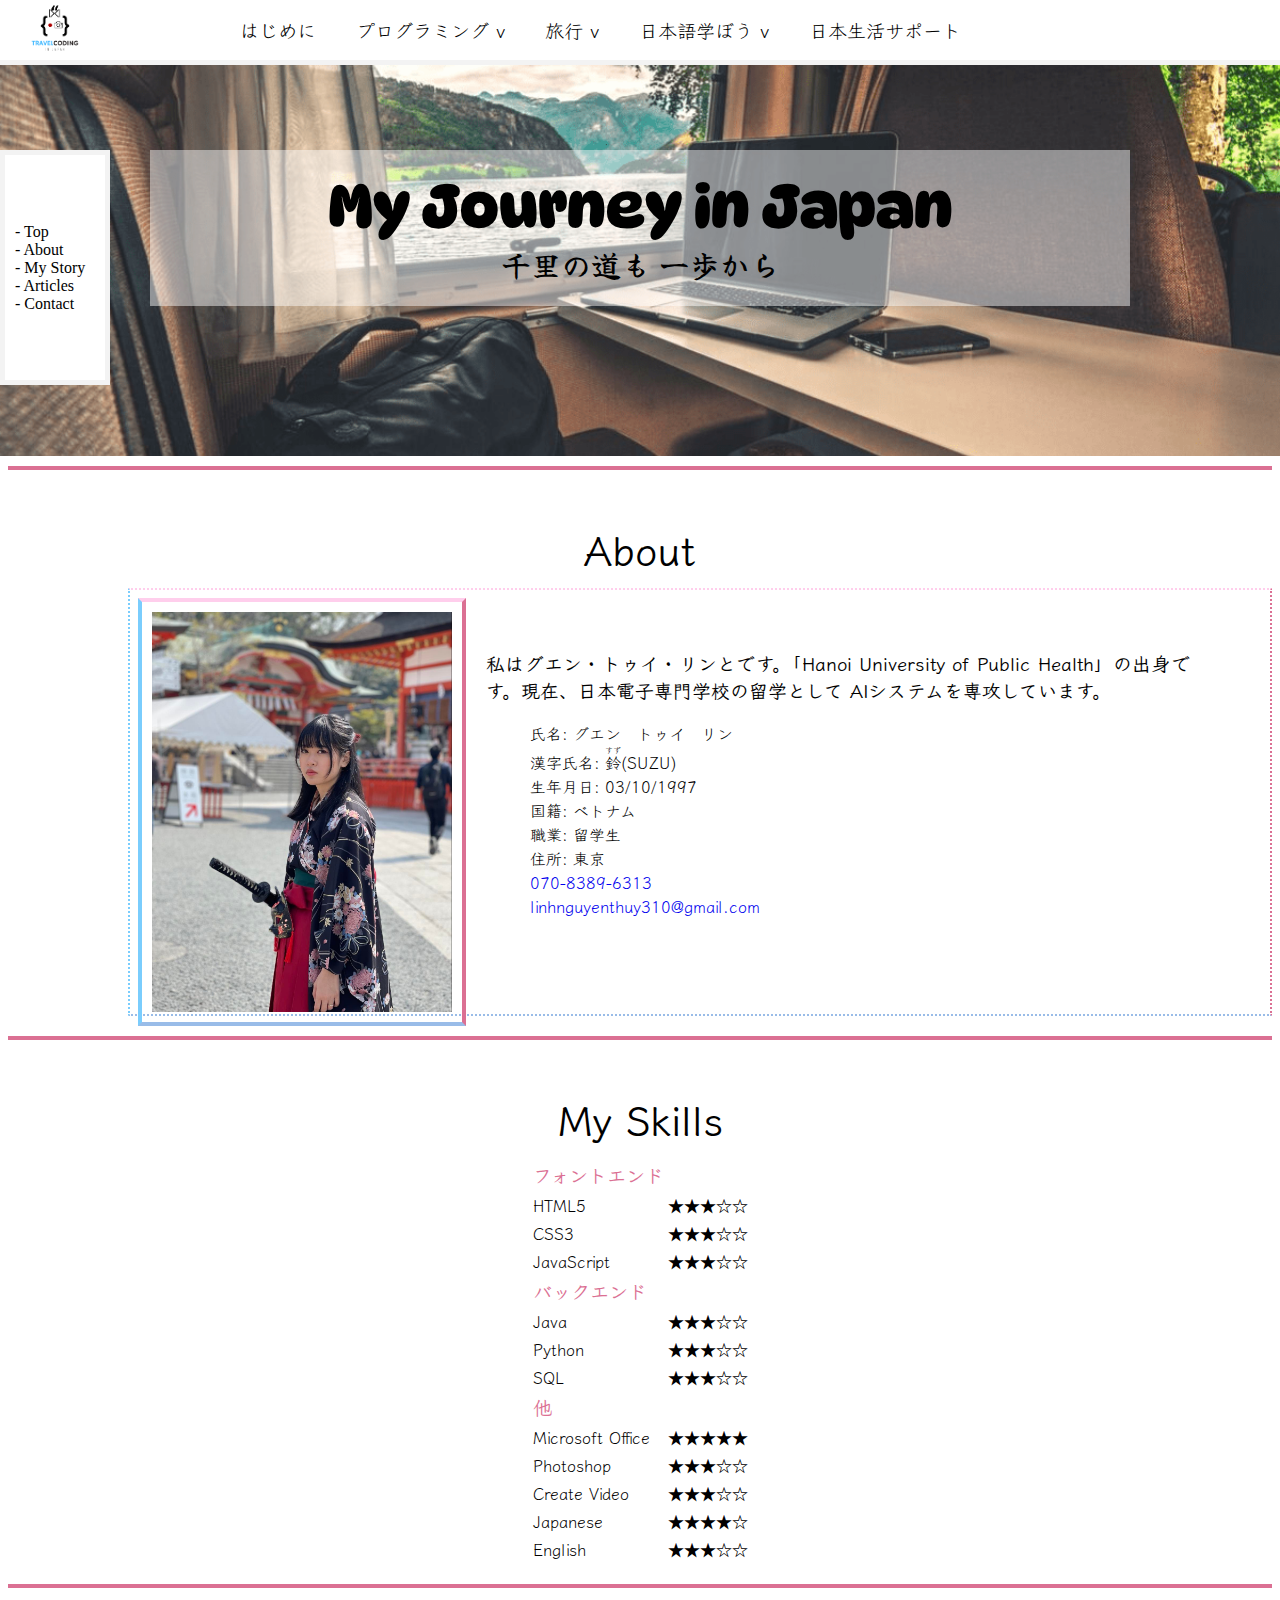
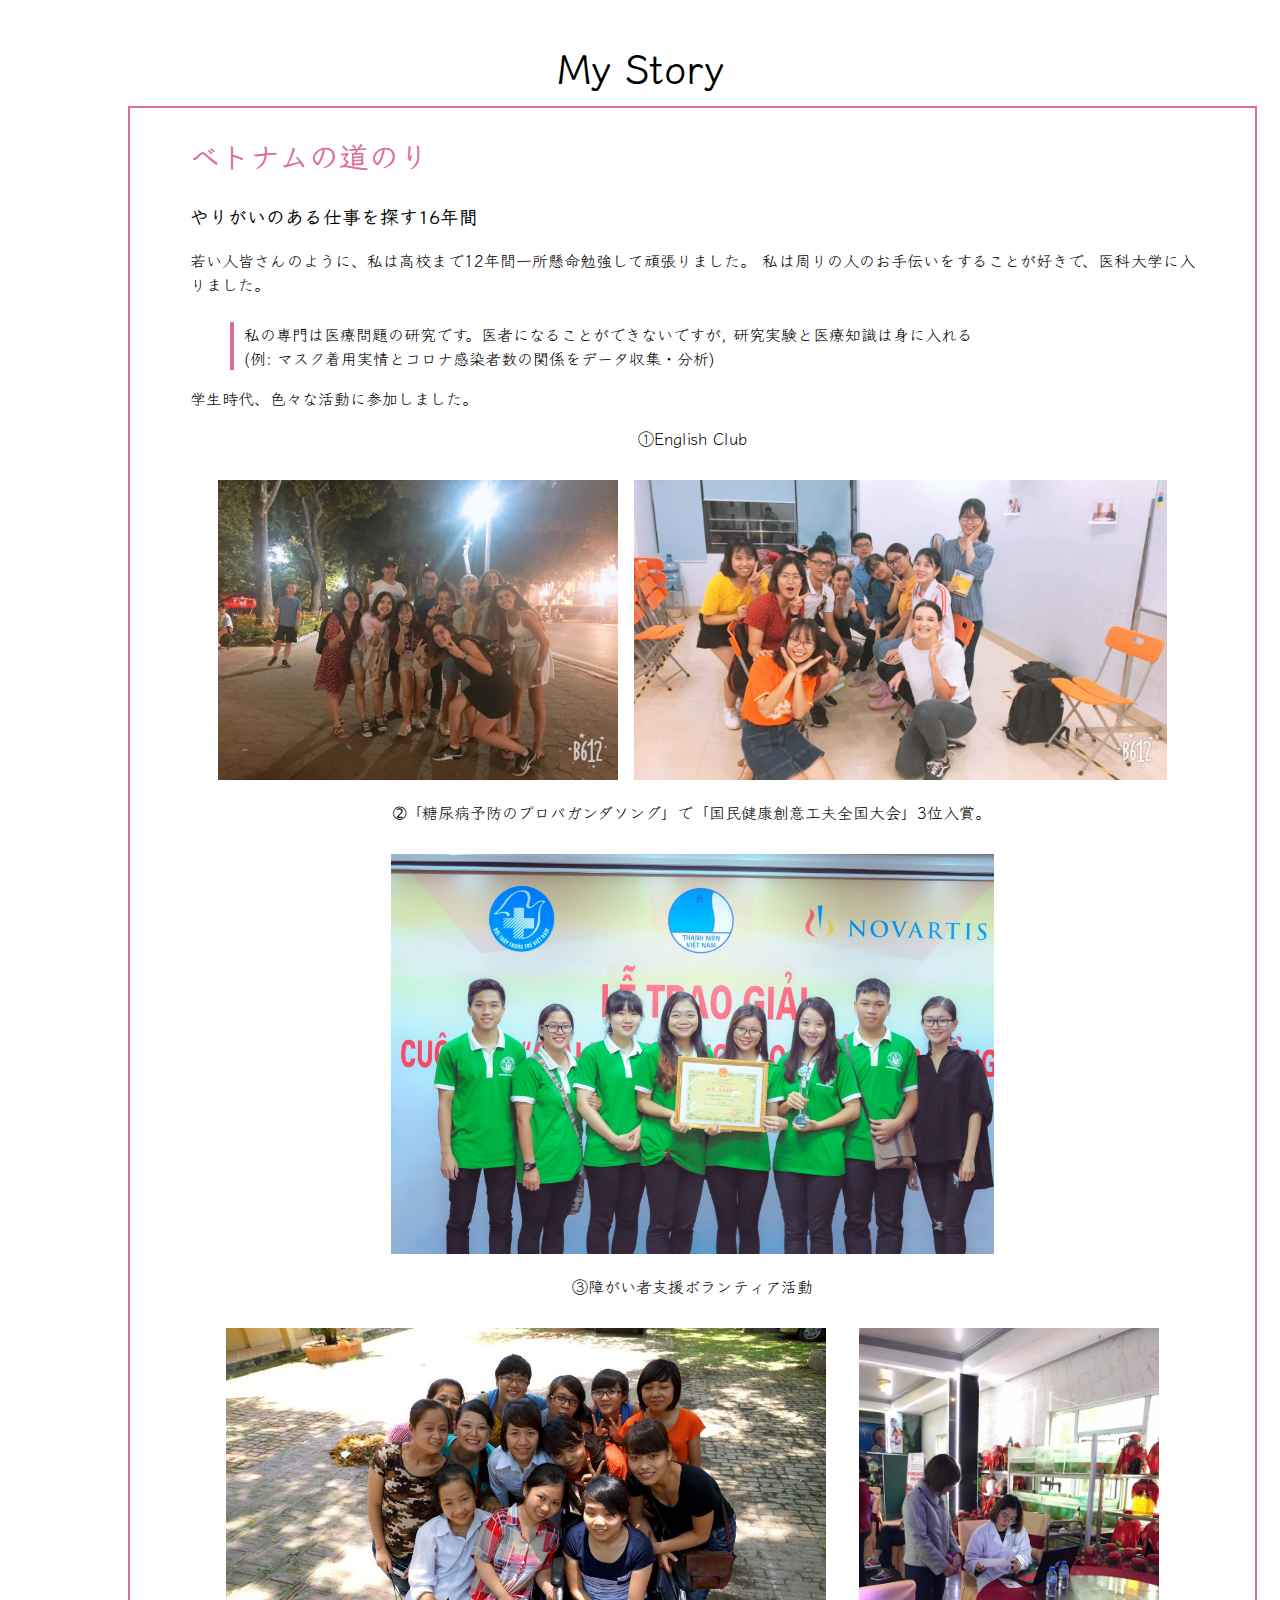
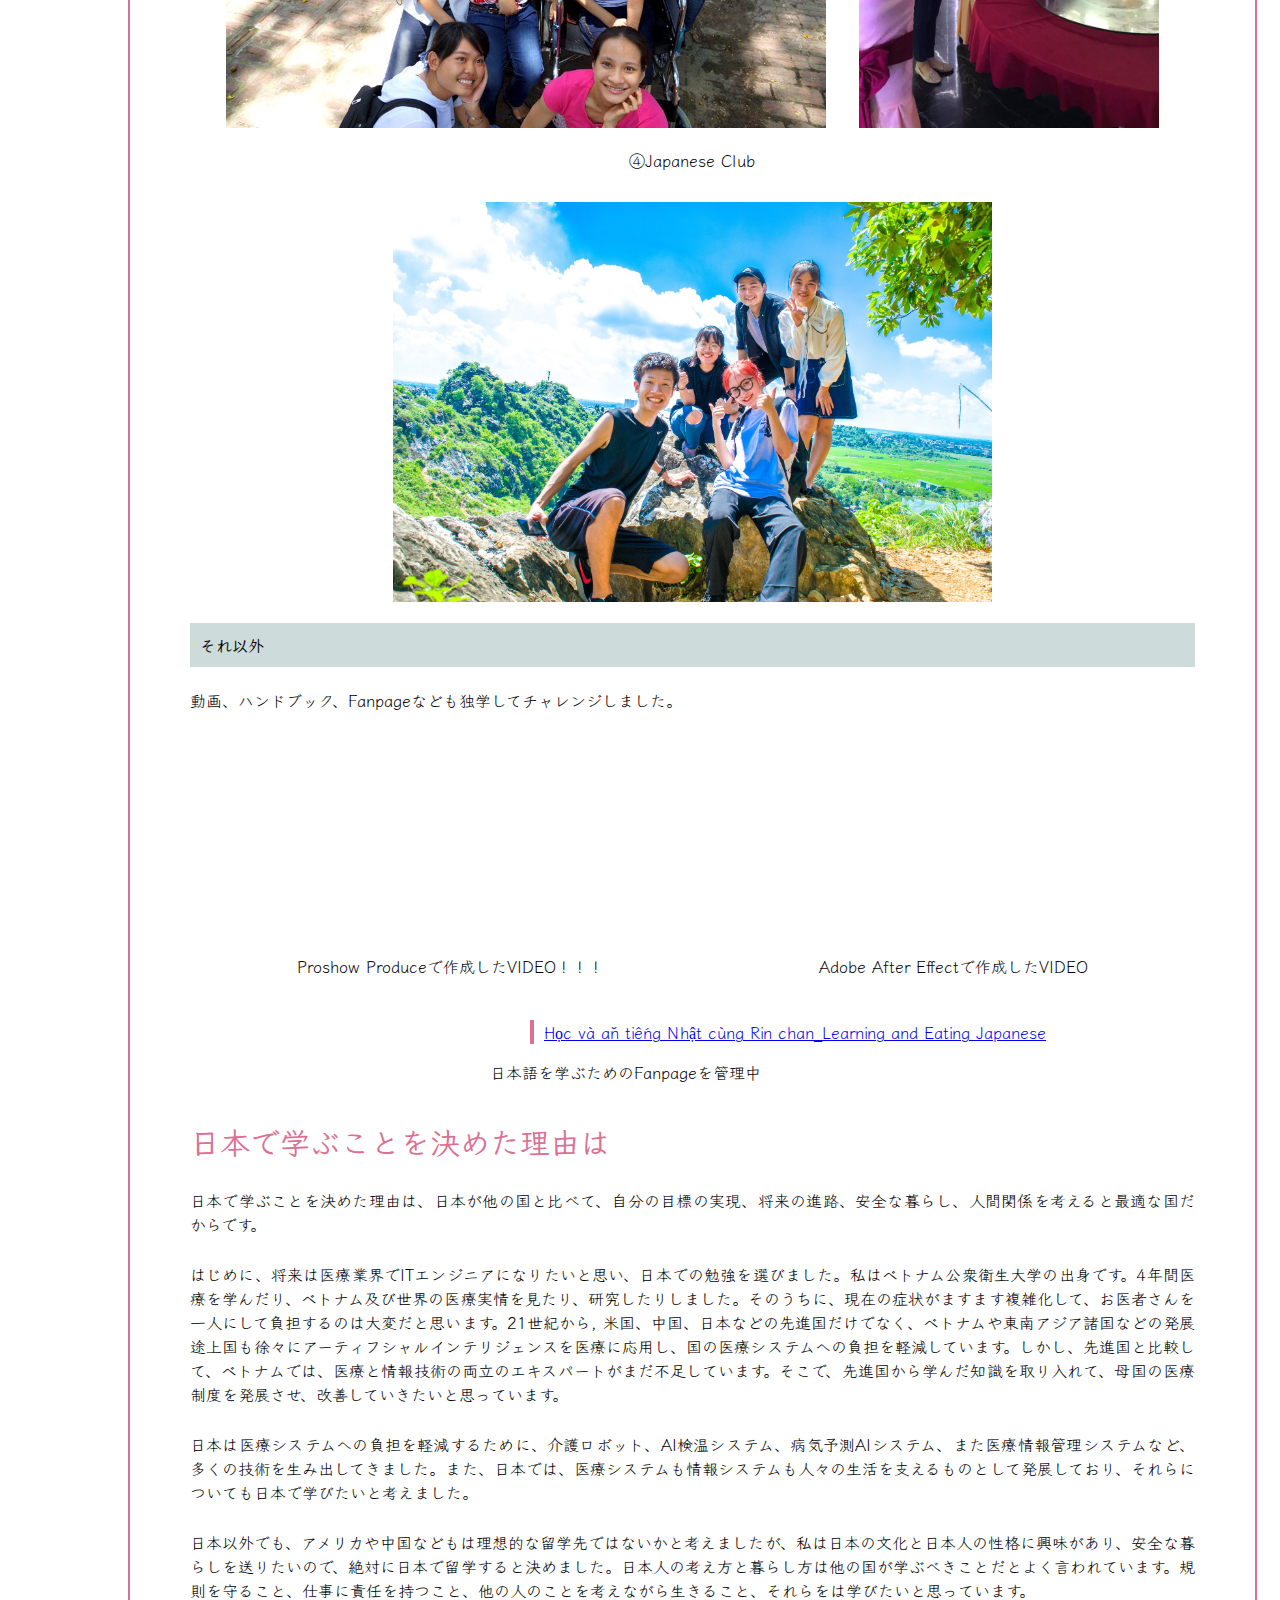
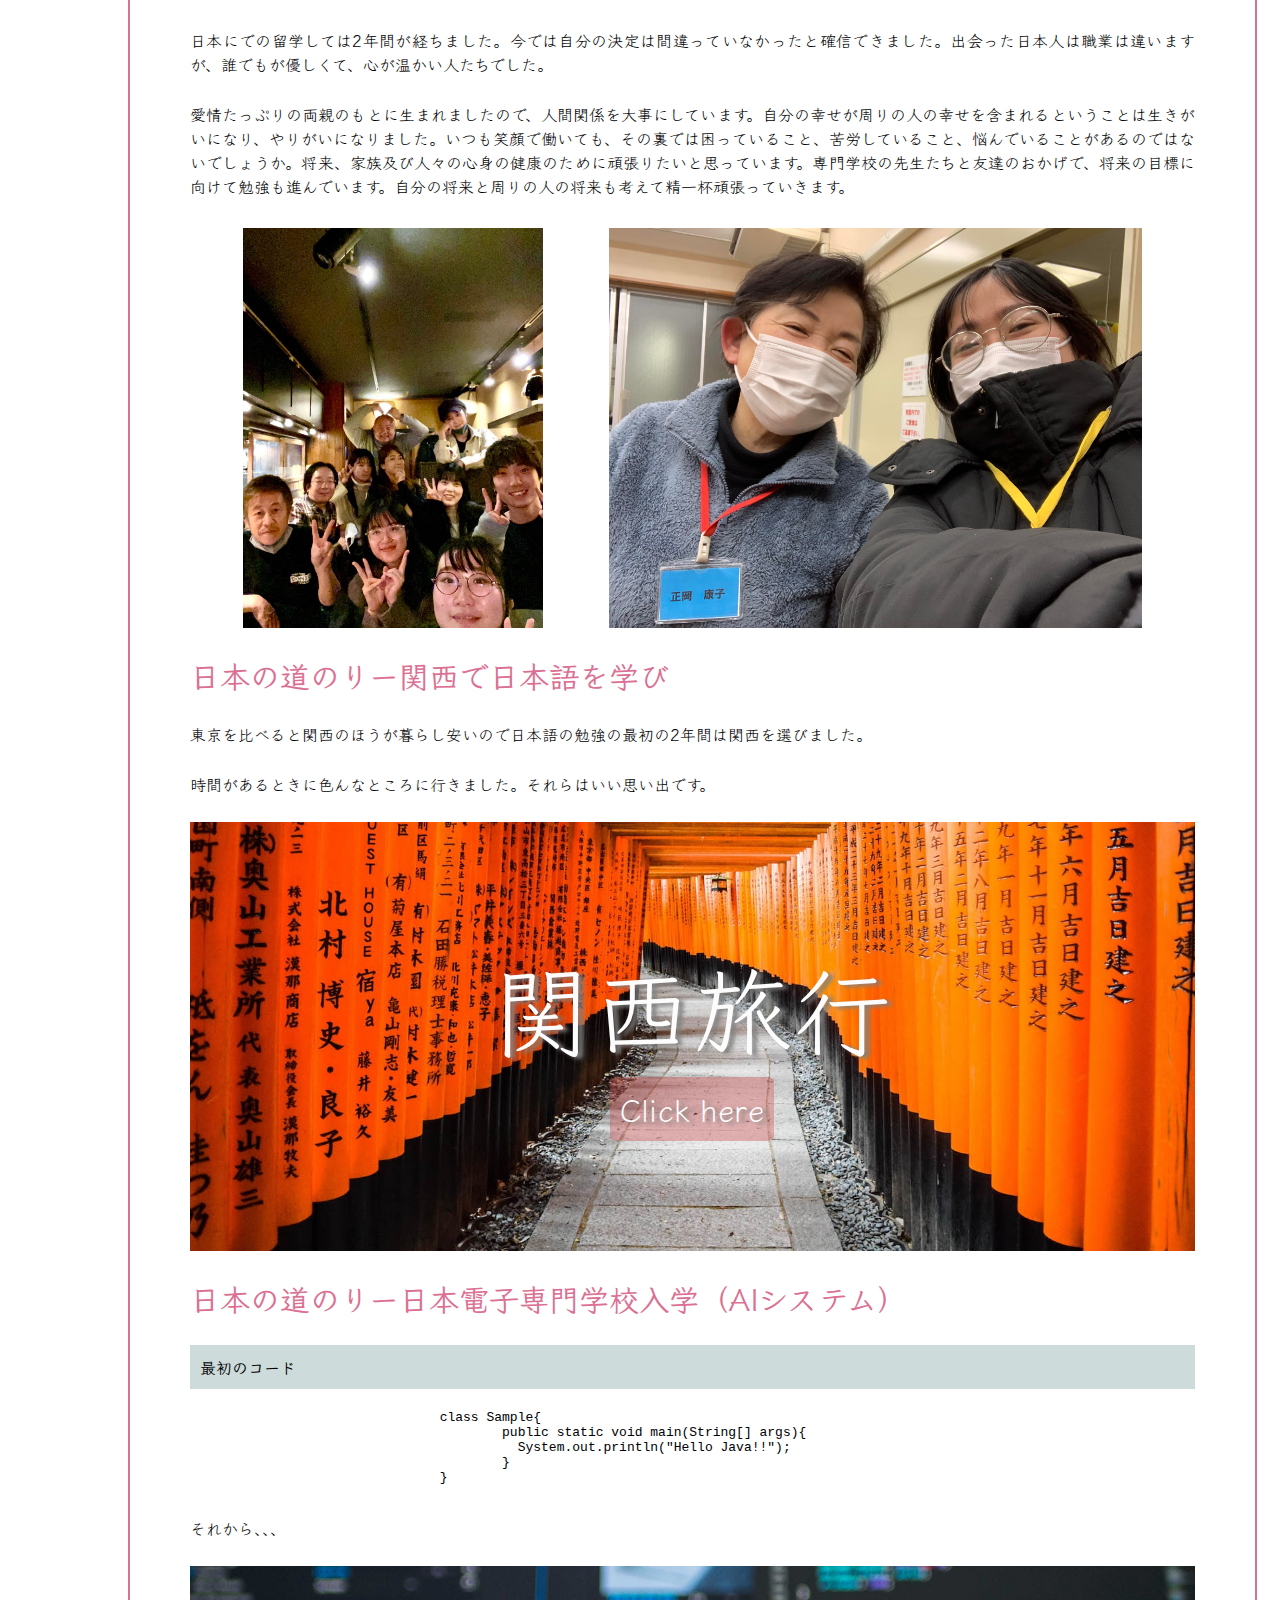
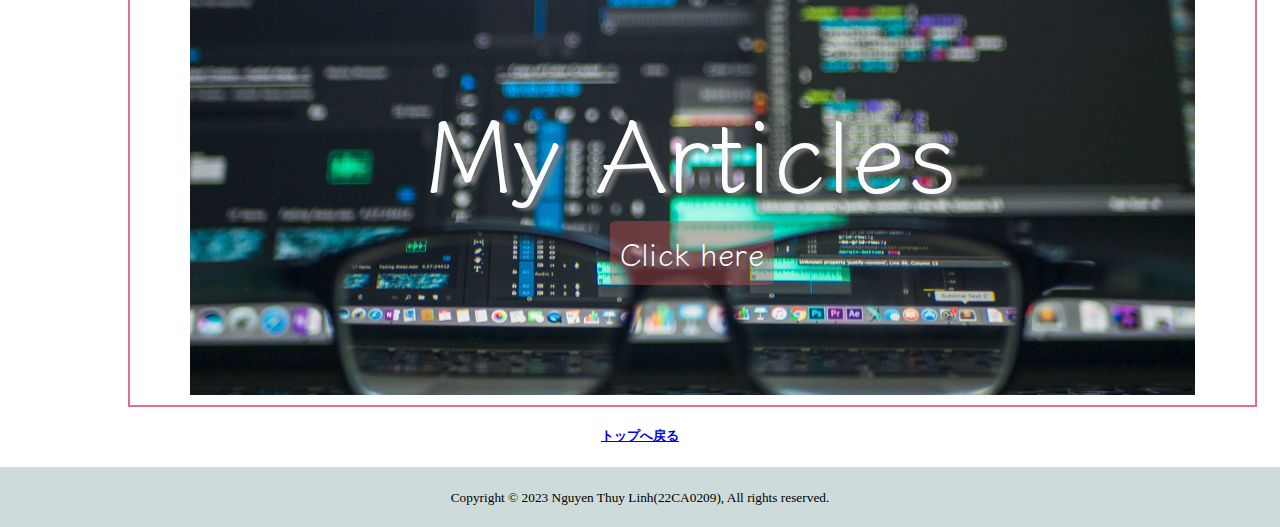
<file: index.html>
<!DOCTYPE html>
<html lang="ja">
<head>
	<meta charset="UTF-8">
	<title>Travel Code in Japan</title>
	<link rel="stylesheet" href="index-style.css" type="text/css">
	<div id="fb-root"></div>
	<script async defer crossorigin="anonymous" src="https://connect.facebook.net/vi_VN/sdk.js#xfbml=1&version=v14.0" nonce="AZkj45lw"></script>
	
</head>

<!--Websiteの内容-->
<body>
	<!--div属性は空いボクスみたいなもの-->
	<div id="wrapper">
		<!--Top-->
		<div id="header1">
			<nav class="container">
				<!--logo-->
				<a href="" id="logo">
					<img src="images/logo.png" alt=""><!--はクリックできるように、a属性使わないと-->
				</a>
				<!--menu, unordered list-->
				<!-- ul#main-menu>li*5>a -->
				<ul id="menu">
					<!--Click可リスト=> a属性-->
					<li><a href="index.html">はじめに</a></li>
					<li><a id="tab" href="articles.html">プログラミング</a>
						<ul class="sub-menu">
							<li><a href="ai.html">AI</a></li>
							<li><a href="java.html">Java</a></li>
							<li><a href="htmlcss.html">HTML&CSS</a></li>
						</ul>
					</li>
					<li><a id="tab" href="travel.html">旅行</a>
						<ul class="sub-menu">
							<li><a href="kansai.html">関西</a></li>
							<li><a href="kanto.html">関東</a></li>
							<li><a href="tohoku.html">東北</a></li>
							<li><a href="tohoku.html">北海道</a></li>
						</ul>
					</li>
					<li><a id="tab" href="japanese.html">日本語学ぼう</a>
							<ul class="sub-menu">
								<li><a id="tab_tab"href="kaiwa.html">毎日の日本語</a>
									<ul class="sub-menu">
										<li><a href="communication.html">日常会話</a></li>
										<li><a href="baitocommunication.html">アルバイト会話</a></li>
										<li><a href="interview.html">面接</a></li>
										<li><a href="businesscommunication.html">ビジネス会話</a></li>
									</ul>
								</li>
								<li><a id="tab_tab" href="jlpt.html">JLPT</a>
									<ul class="sub-menu">
										<li><a href="basic.html">N5-N4</a></li>
										<li><a href="traing.html">N3-N2</a></li>
										<li><a href="master.html">N1</a></li>
									</ul>
								</li>
							</ul>
						</li>
					<li><a href="supportlife.html">日本生活サポート</a></li>

				</ul>
			</nav>
			<div id="quote">
				<h1>My Journey in Japan</h1>
				<p>千里の道も 一歩から</p>
			</div>
		</div>

		<!-- content -->
		<section class="navigation">
			<ul>
				<li><a data-event="togglePage" href="#top">- Top</a></li>
				<li><a data-event="togglePage" href="#about">- About</a></li>
				<li><a data-event="togglePage" href="#mystory">- My Story</a></li>
				<li><a href="#articles">- Articles</a></li>
				<li><a data-event="togglePage" href="supportlife.html">- Contact</a></li>
			</ul>
		</section>
		<div id="content">
			<!-- intro -->
			<h1 id="about">About</h1>
			<img src="images/avatar.jpg" alt="avatar" width="300">
			<div id="intro">
				<h3>私はグエン・トゥイ・リンとです。「Hanoi University of Public Health」の出身です。現在、日本電子専門学校の留学として
					AIシステムを専攻しています。
				</h3>
				<ol>
					<li>氏名: グエン　トゥイ　リン</li>
					<li>漢字氏名: <ruby>鈴<rp></rp><rt>すず</rt>(SUZU)<rp></rp></ruby></li>
					<li>生年月日: 03/10/1997</li>
					<li>国籍: ベトナム</li>
					<li>職業: 留学生</li>
					<li>住所: 東京</li>
					<li><a href="tel:07083896313">070-8389-6313</a></li>
					<li><a href="mailto:22ca0209@jec.ac.jp">linhnguyenthuy310@gmail.com</a></li>
				</ol>
			</div>
			<!-- main content -->
			<!-- スキルセット -->
			
				<h1>My Skills</h1>
				<div id="skill">
					<table>
						<tr id="title" colspan="2">
							<td>フォントエンド</td>
						</tr>
						<tr>
							<td>HTML5</td>
							<td>★★★☆☆</td>
						</tr>
						<tr>
							<td>CSS3</td>
							<td>★★★☆☆</td>
						</tr>
						<tr>
							<td>JavaScript</td>
							<td>★★★☆☆</td>
						</tr>
						<tr id="title" colspan="2">
							<td>バックエンド</td>
						</tr>
						<tr>
							<td>Java</td>
							<td>★★★☆☆</td>
						</tr>
						<tr>
							<td>Python</td>
							<td>★★★☆☆</td>
						</tr>	
						<tr>
							<td>SQL</td>
							<td>★★★☆☆</td>
						</tr>		
						<tr id="title" colspan="2">
							<td>他</td>
						</tr>				
						<tr>
							<td> Microsoft Office</td>
							<td>★★★★★</td>
						</tr>
						<tr>
							<td>Photoshop</td>
							<td>★★★☆☆</td>
						</tr>
						<tr>
							<td>Create Video</td>
							<td>★★★☆☆</td>
						</tr>
						<tr>
							<td>Japanese</td>
							<td>★★★★☆</td>
						</tr>
						<tr>
							<td>English</td>
							<td>★★★☆☆</td>
						</tr>
					</table>
	
			</div>

			<h1 id="mystory">My Story</h1>
			<div class="main-content" id="index">
				<h2>ベトナムの道のり</h2>
				<h3><strong>やりがいのある仕事を探す16年間</strong></h3>
				<p>
				若い人皆さんのように、私は高校まで12年間一所懸命勉強して頑張りました。
				私は周りの人のお手伝いをすることが好きで、医科大学に入りました。
				<blockquote>
					私の専門は医療問題の研究です。医者になることができないですが, 研究実験と医療知識は身に入れる
					<br>(例: マスク着用実情とコロナ感染者数の関係をデータ収集・分析)</br>
				</blockquote>

				学生時代、色々な活動に参加しました。
				
				<p id="photoshop-sub">①English Club</p>
				<div id="photoshop">
					<img src="images/English club.jpg" height="300">
					<img src="images/English Club2.jpg" height="300">
				</div>		
				<p id="photoshop-sub">➁「糖尿病予防のプロパガンダソング」で「国民健康創意工夫全国大会」3位入賞。</p>
				<div id="photoshop">
					<img src="images/Contest.jpg" height="400">
				</div>
				<p id="photoshop-sub">③障がい者支援ボランティア活動</p>
				<div id="photoshop">
					<img src="images/Volunteer.jpg" height="400">
					<img src="images/Volunteer (2).jpg" height="400">
				</div>
				<p id="photoshop-sub">④Japanese Club</p>
				<div id="photoshop">
					<img src="images/Japanese Club.jpg" height="400">
				</div>

				<h4>それ以外</h4>
				<p>動画、ハンドブック、Fanpageなども独学してチャレンジしました。</p>
				<!-- video -->
				<div id="video">
					<iframe width="360" height="200" src="https://www.youtube.com/embed/9dvnUK6R2yw" title="YouTube video player" frameborder="0" allow="accelerometer; autoplay; clipboard-write; encrypted-media; gyroscope; picture-in-picture" allowfullscreen></iframe>
					
					<iframe width="360" height="200" src="https://www.youtube.com/embed/pSSHoUuxXZ8" title="YouTube video player" frameborder="0" allow="accelerometer; autoplay; clipboard-write; encrypted-media; gyroscope; picture-in-picture" allowfullscreen></iframe>
					
				</div>
				<div id="subcript">
					<p>Proshow Produceで作成したVIDEO！！！</p>	
					<p>Adobe After Effectで作成したVIDEO</p>
				</div>

				<!-- fanpage -->
				<div id="fanpage">
					<div class="fb-page" data-href="https://www.facebook.com/H&#x1ecd;c-v&#xe0;-&#x103;n-ti&#x1ebf;ng-Nh&#x1ead;t-c&#xf9;ng-Rin-chan_Learning-and-Eating-Japanese-110577207393217/" data-tabs="timeline" data-width="" data-height="" data-small-header="false" data-adapt-container-width="true" data-hide-cover="false" data-show-facepile="true"><blockquote cite="https://www.facebook.com/H&#x1ecd;c-v&#xe0;-&#x103;n-ti&#x1ebf;ng-Nh&#x1ead;t-c&#xf9;ng-Rin-chan_Learning-and-Eating-Japanese-110577207393217/" class="fb-xfbml-parse-ignore"><a href="https://www.facebook.com/H&#x1ecd;c-v&#xe0;-&#x103;n-ti&#x1ebf;ng-Nh&#x1ead;t-c&#xf9;ng-Rin-chan_Learning-and-Eating-Japanese-110577207393217/">Học và ăn tiếng Nhật cùng Rin chan_Learning and Eating Japanese</a></blockquote></div>
					<p>日本語を学ぶためのFanpageを管理中</p>
				</div>
				<h2>日本で学ぶことを決めた理由は</h2>
				<p>日本で学ぶことを決めた理由は、日本が他の国と比べて、自分の目標の実現、将来の進路、安全な暮らし、人間関係を考えると最適な国だからです。</p>
				<p>はじめに、将来は医療業界でITエンジニアになりたいと思い、日本での勉強を選びました。私はベトナム公衆衛生大学の出身です。4年間医療を学んだり、ベトナム及び世界の医療実情を見たり、研究したりしました。そのうちに、現在の症状がますます複雑化して、お医者さんを一人にして負担するのは大変だと思います。21世紀から, 米国、中国、日本などの先進国だけでなく、ベトナムや東南アジア諸国などの発展途上国も徐々にアーティフシャルインテリジェンスを医療に応用し、国の医療システムへの負担を軽減しています。しかし、先進国と比較して、ベトナムでは、医療と情報技術の両立のエキスパートがまだ不足しています。そこで、先進国から学んだ知識を取り入れて、母国の医療制度を発展させ、改善していきたいと思っています。</p>
				<p>日本は医療システムへの負担を軽減するために、介護ロボット、AI検温システム、病気予測AIシステム、また医療情報管理システムなど、多くの技術を生み出してきました。また、日本では、医療システムも情報システムも人々の生活を支えるものとして発展しており、それらについても日本で学びたいと考えました。</p>
				<p>日本以外でも、アメリカや中国などもは理想的な留学先ではないかと考えましたが、私は日本の文化と日本人の性格に興味があり、安全な暮らしを送りたいので、絶対に日本で留学すると決めました。日本人の考え方と暮らし方は他の国が学ぶべきことだとよく言われています。規則を守ること、仕事に責任を持つこと、他の人のことを考えながら生きること、それらをは学びたいと思っています。</p>
				<p>日本にでの留学しては2年間が経ちました。今では自分の決定は間違っていなかったと確信できました。出会った日本人は職業は違いますが、誰でもが優しくて、心が温かい人たちでした。</p>
				<p>愛情たっぷりの両親のもとに生まれましたので、人間関係を大事にしています。自分の幸せが周りの人の幸せを含まれるということは生きがいになり、やりがいになりました。いつも笑顔で働いても、その裏では困っていること、苦労していること、悩んでいることがあるのではないでしょうか。将来、家族及び人々の心身の健康のために頑張りたいと思っています。専門学校の先生たちと友達のおかげで、将来の目標に向けて勉強も進んでいます。自分の将来と周りの人の将来も考えて精一杯頑張っていきます。</p>
				
				<div id="photoshop">
					<img src="images/Japanses-friend.jpg" height="400px">
					<img src="images/Japanese-friend2.jpg" height="400px">
				</div>
				

				<h2>日本の道のりー関西で日本語を学び</h2>
				<p>東京を比べると関西のほうが暮らし安いので日本語の勉強の最初の2年間は関西を選びました。</p>
				<p>時間があるときに色んなところに行きました。それらはいい思い出です。</p>
				<!-- kansai -->
				<div class="photolink" id="travel">
					<p>関西旅行</p>
					<p><a class="link" href="kansai.html">Click here</a></p>
				</div>
	
				<h2>日本の道のりー日本電子専門学校入学（AIシステム）</h2>
				<h4>最初のコード</h4>
				<pre>
				class Sample{
					public static void main(String[] args){
					  System.out.println("Hello Java!!");
					}
				}
				</pre>
				<p>それから、、、</p>
				<!-- My Articles -->
				<div class="photolink" id="articles">
					<p>My Articles</p>
					<p><a class="link" href="articles.html">Click here</a></p>
				</div>


			</div>

			
		</div>
	</div>
	<h5><a href="#header1">トップへ戻る</a></h5>
</body>
<footer>
	<p><small>
			Copyright &copy; 2023 Nguyen Thuy Linh(22CA0209), All rights reserved.
		</small>
	</p>
</footer>
</html>

				<!-- photoshop -->
				<!-- <p id="photoshop-sub">Photoshopで居酒屋メニューを作成</p>
				<div id="photoshop">
					<img src="images/menu.png" width="200px">
					<img src="images/menu2.png" width="200px">
					<img src="images/menu3.png" width="200px">
					<img src="images/menu4.png" width="200px"> -->
</file>
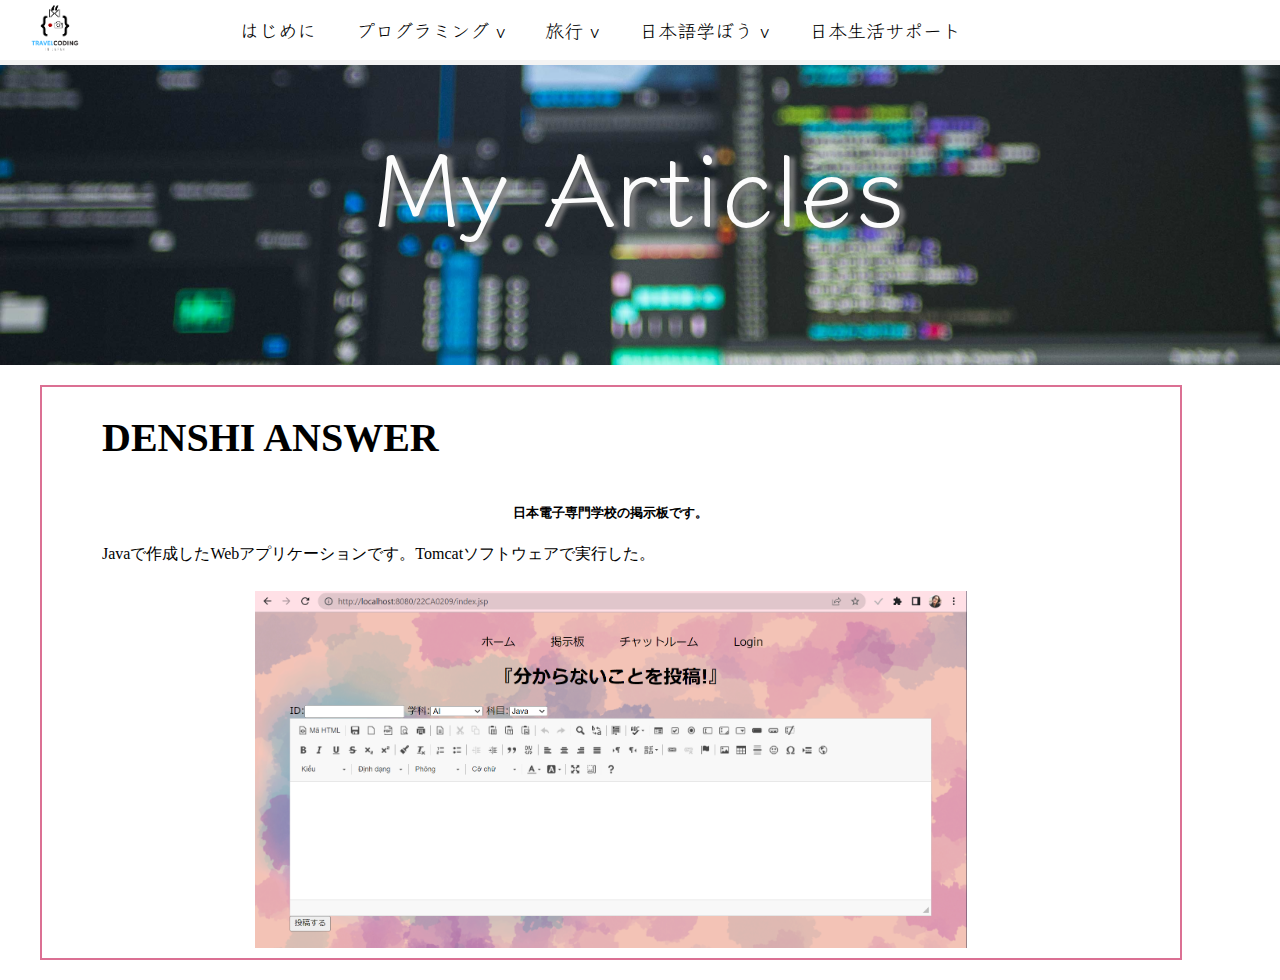
<file: articles.html>
<!DOCTYPE html>
<html lang="ja">
<head>
	<meta charset="UTF-8">
	<title>Travel Code in Japan</title>
	<link rel="stylesheet" href="index-style.css" type="text/css">
	<div id="fb-root"></div>
	<script async defer crossorigin="anonymous" src="https://connect.facebook.net/vi_VN/sdk.js#xfbml=1&version=v14.0" nonce="AZkj45lw"></script>
	
</head>

<!--Websiteの内容-->
<body>
	<!--div属性は空いボクスみたいなもの-->
	<div id="wrapper">
		<!--Top-->
		<div id="header1">
			<nav class="container">
				<!--logo-->
				<a href="" id="logo">
					<img src="images/logo.png" alt=""><!--はクリックできるように、a属性使わないと-->
				</a>
				<!--menu, unordered list-->
				<!-- ul#main-menu>li*5>a -->
				<ul id="menu">
					<!--Click可リスト=> a属性-->
					<li><a href="index.html">はじめに</a></li>
					<li><a id="tab" href="articles.html">プログラミング</a>
						<ul class="sub-menu">
							<li><a href="ai.html">AI</a></li>
							<li><a href="java.html">Java</a></li>
							<li><a href="htmlcss.html">HTML&CSS</a></li>
						</ul>
					</li>
					<li><a id="tab" href="travel.html">旅行</a>
						<ul class="sub-menu">
							<li><a href="kansai.html">関西</a></li>
							<li><a href="kanto.html">関東</a></li>
							<li><a href="tohoku.html">東北</a></li>
							<li><a href="tohoku.html">北海道</a></li>
						</ul>
					</li>
					<li><a id="tab" href="japanese.html">日本語学ぼう</a>
							<ul class="sub-menu">
								<li><a id="tab_tab"href="kaiwa.html">毎日の日本語</a>
									<ul class="sub-menu">
										<li><a href="communication.html">日常会話</a></li>
										<li><a href="baitocommunication.html">アルバイト会話</a></li>
										<li><a href="interview.html">面接</a></li>
										<li><a href="businesscommunication.html">ビジネス会話</a></li>
									</ul>
								</li>
								<li><a id="tab_tab" href="jlpt.html">JLPT</a>
									<ul class="sub-menu">
										<li><a href="basic.html">N5-N4</a></li>
										<li><a href="traing.html">N3-N2</a></li>
										<li><a href="master.html">N1</a></li>
									</ul>
								</li>
							</ul>
						</li>
					<li><a href="supportlife.html">日本生活サポート</a></li>

				</ul>
			</nav>
			<!-- intro -->
    		<div class="photolink" id="articles">
                <p>My Articles</p>
            </div>
        </div>
    </div>
    <div class="main-content">
        <h1>DENSHI ANSWER</h1>
        <h5><br>日本電子専門学校の掲示板です。</h5>
		<p>Javaで作成したWebアプリケーションです。Tomcatソフトウェアで実行した。</p>
        <a id="sp" href=""><img src="images/Chatroom.PNG" width="70%" alt="Chatroom"></a>

    </div>
</body>
</html>
</file>
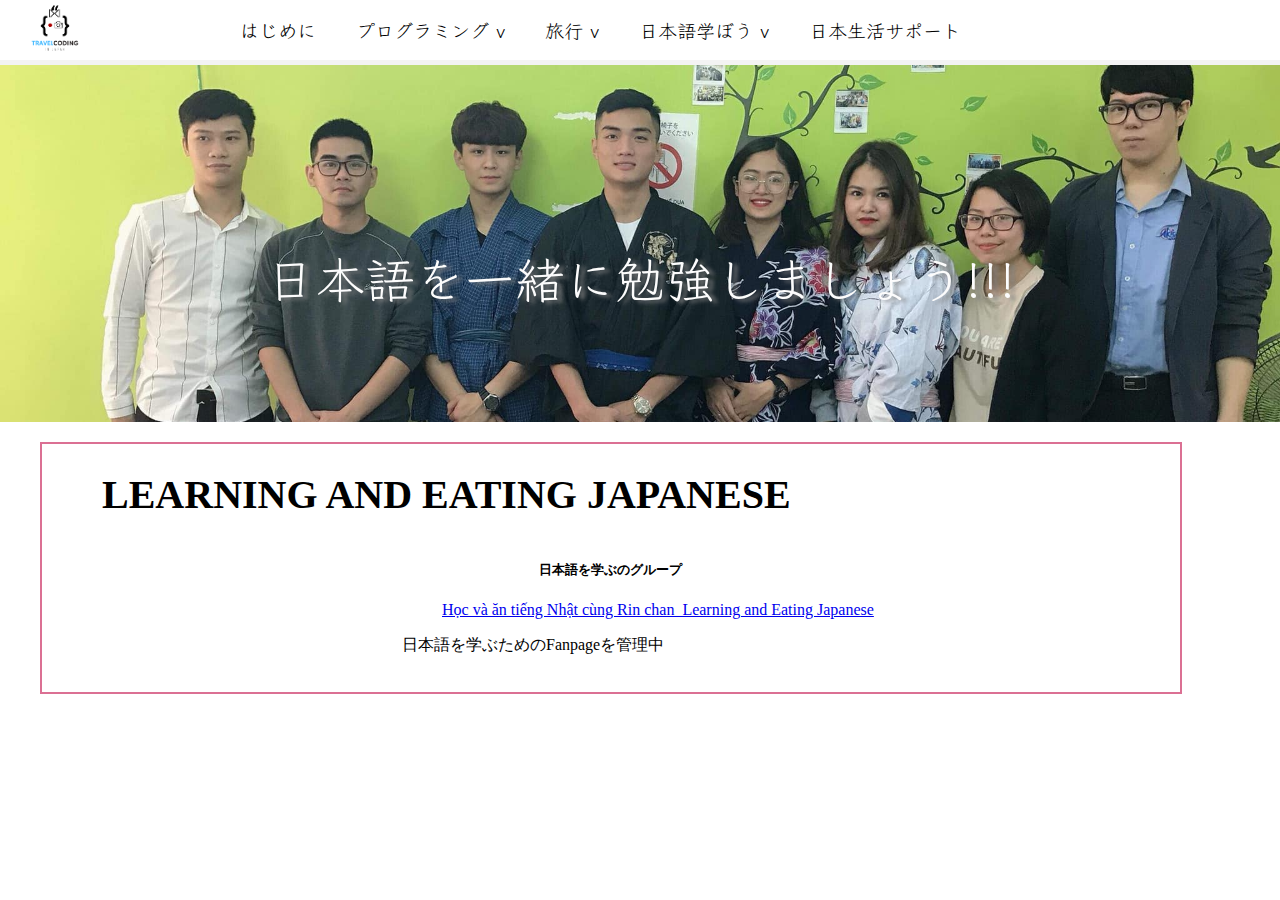
<file: japanese.html>
<!DOCTYPE html>
<html lang="ja">
<head>
	<meta charset="UTF-8">
	<title>Travel Code in Japan</title>
	<link rel="stylesheet" href="index-style.css" type="text/css">
	<div id="fb-root"></div>
	<script async defer crossorigin="anonymous" src="https://connect.facebook.net/vi_VN/sdk.js#xfbml=1&version=v14.0" nonce="AZkj45lw"></script>
	
</head>

<!--Websiteの内容-->
<body>
	<!--div属性は空いボクスみたいなもの-->
	<div id="wrapper">
		<!--Top-->
		<div id="header1">
			<nav class="container">
				<!--logo-->
				<a href="" id="logo">
					<img src="images/logo.png" alt=""><!--はクリックできるように、a属性使わないと-->
				</a>
				<!--menu, unordered list-->
				<!-- ul#main-menu>li*5>a -->
				<ul id="menu">
					<!--Click可リスト=> a属性-->
					<li><a href="index.html">はじめに</a></li>
					<li><a id="tab" href="articles.html">プログラミング</a>
						<ul class="sub-menu">
							<li><a href="ai.html">AI</a></li>
							<li><a href="java.html">Java</a></li>
							<li><a href="htmlcss.html">HTML&CSS</a></li>
						</ul>
					</li>
					<li><a id="tab" href="travel.html">旅行</a>
						<ul class="sub-menu">
							<li><a href="kansai.html">関西</a></li>
							<li><a href="kanto.html">関東</a></li>
							<li><a href="tohoku.html">東北</a></li>
							<li><a href="tohoku.html">北海道</a></li>
						</ul>
					</li>
					<li><a id="tab" href="japanese.html">日本語学ぼう</a>
							<ul class="sub-menu">
								<li><a id="tab_tab"href="kaiwa.html">毎日の日本語</a>
									<ul class="sub-menu">
										<li><a href="communication.html">日常会話</a></li>
										<li><a href="baitocommunication.html">アルバイト会話</a></li>
										<li><a href="interview.html">面接</a></li>
										<li><a href="businesscommunication.html">ビジネス会話</a></li>
									</ul>
								</li>
								<li><a id="tab_tab" href="jlpt.html">JLPT</a>
									<ul class="sub-menu">
										<li><a href="basic.html">N5-N4</a></li>
										<li><a href="traing.html">N3-N2</a></li>
										<li><a href="master.html">N1</a></li>
									</ul>
								</li>
							</ul>
						</li>
					<li><a href="supportlife.html">日本生活サポート</a></li>

				</ul>
			</nav>
			<!-- intro -->
    		<div class="photolink" id="japanese">
                <p>日本語を一緒に勉強しましょう!!!</p>
        </div>
        </div>
    </div>
    <div class="main-content">
        <h1>LEARNING AND EATING JAPANESE</h1>
        <h5><br>日本語を学ぶのグループ</h5>
		<div id="fanpage">
            <div class="fb-page" data-href="https://www.facebook.com/H&#x1ecd;c-v&#xe0;-&#x103;n-ti&#x1ebf;ng-Nh&#x1ead;t-c&#xf9;ng-Rin-chan_Learning-and-Eating-Japanese-110577207393217/" data-tabs="timeline" data-width="" data-height="" data-small-header="false" data-adapt-container-width="true" data-hide-cover="false" data-show-facepile="true"><blockquote cite="https://www.facebook.com/H&#x1ecd;c-v&#xe0;-&#x103;n-ti&#x1ebf;ng-Nh&#x1ead;t-c&#xf9;ng-Rin-chan_Learning-and-Eating-Japanese-110577207393217/" class="fb-xfbml-parse-ignore"><a href="https://www.facebook.com/H&#x1ecd;c-v&#xe0;-&#x103;n-ti&#x1ebf;ng-Nh&#x1ead;t-c&#xf9;ng-Rin-chan_Learning-and-Eating-Japanese-110577207393217/">Học và ăn tiếng Nhật cùng Rin chan_Learning and Eating Japanese</a></blockquote></div>
            <p>日本語を学ぶためのFanpageを管理中</p>
        </div>

    </div>
</body>
</html>
</file>
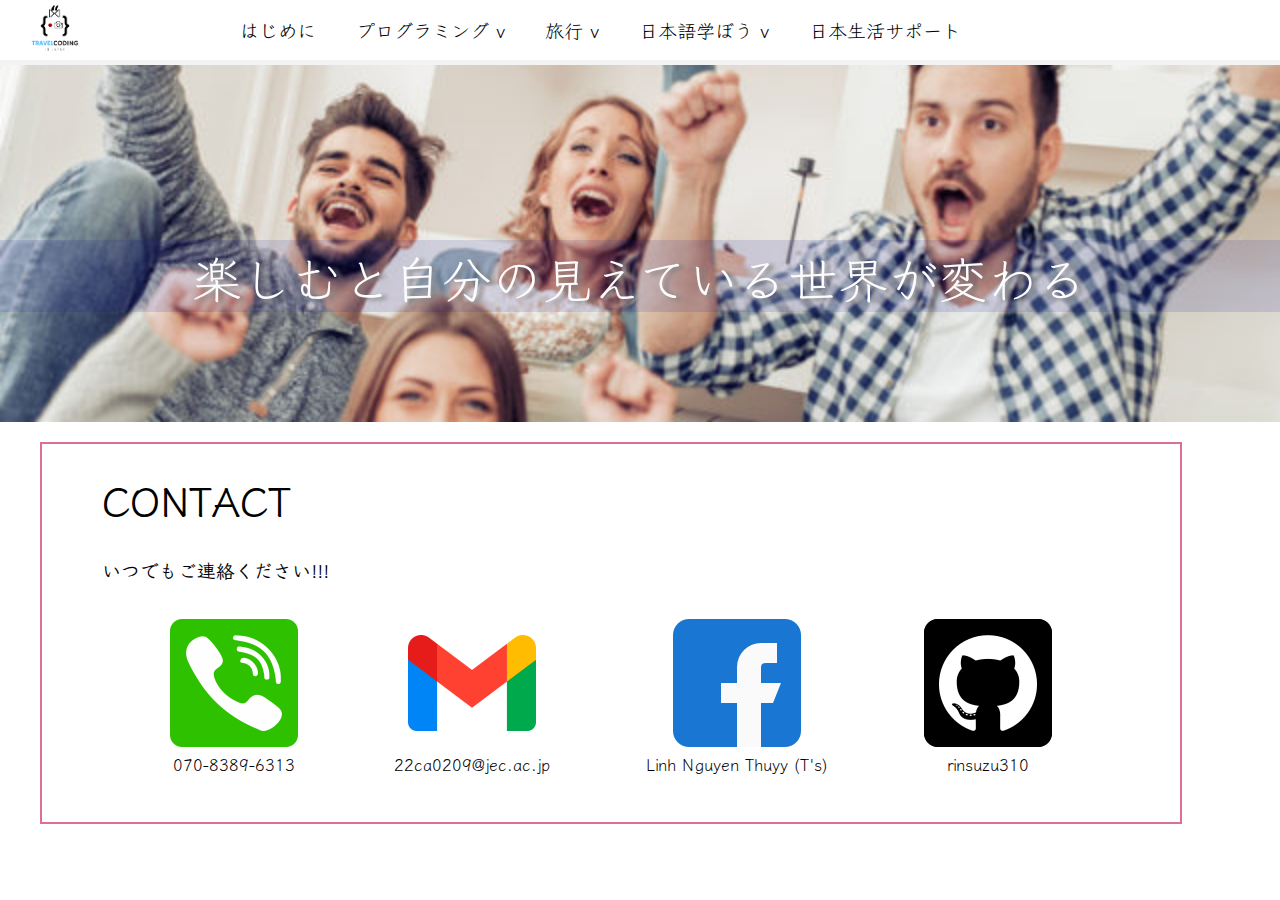
<file: supportlife.html>
<!DOCTYPE html>
<html lang="ja">
<head>
	<meta charset="UTF-8">
	<title>Travel Code in Japan</title>
	<link rel="stylesheet" href="index-style.css" type="text/css">
	<div id="fb-root"></div>
	<script async defer crossorigin="anonymous" src="https://connect.facebook.net/vi_VN/sdk.js#xfbml=1&version=v14.0" nonce="AZkj45lw"></script>
	
</head>

<!--Websiteの内容-->
<body>
	<!--div属性は空いボクスみたいなもの-->
	<div id="wrapper">
		<!--Top-->
		<div id="header1">
			<nav class="container">
				<!--logo-->
				<a href="" id="logo">
					<img src="images/logo.png" alt=""><!--はクリックできるように、a属性使わないと-->
				</a>
				<!--menu, unordered list-->
				<!-- ul#main-menu>li*5>a -->
				<ul id="menu">
					<!--Click可リスト=> a属性-->
					<li><a href="index.html">はじめに</a></li>
					<li><a id="tab" href="articles.html">プログラミング</a>
						<ul class="sub-menu">
							<li><a href="ai.html">AI</a></li>
							<li><a href="java.html">Java</a></li>
							<li><a href="htmlcss.html">HTML&CSS</a></li>
						</ul>
					</li>
					<li><a id="tab" href="travel.html">旅行</a>
						<ul class="sub-menu">
							<li><a href="kansai.html">関西</a></li>
							<li><a href="kanto.html">関東</a></li>
							<li><a href="tohoku.html">東北</a></li>
							<li><a href="tohoku.html">北海道</a></li>
						</ul>
					</li>
					<li><a id="tab" href="japanese.html">日本語学ぼう</a>
							<ul class="sub-menu">
								<li><a id="tab_tab"href="kaiwa.html">毎日の日本語</a>
									<ul class="sub-menu">
										<li><a href="communication.html">日常会話</a></li>
										<li><a href="baitocommunication.html">アルバイト会話</a></li>
										<li><a href="interview.html">面接</a></li>
										<li><a href="businesscommunication.html">ビジネス会話</a></li>
									</ul>
								</li>
								<li><a id="tab_tab" href="jlpt.html">JLPT</a>
									<ul class="sub-menu">
										<li><a href="basic.html">N5-N4</a></li>
										<li><a href="traing.html">N3-N2</a></li>
										<li><a href="master.html">N1</a></li>
									</ul>
								</li>
							</ul>
						</li>
					<li><a href="supportlife.html">日本生活サポート</a></li>

				</ul>
			</nav>
			<!-- intro -->
    		<div class="photolink" id="support">
                <p>楽しむと自分の見えている世界が変わる</p>
            </div>
            <div class="main-content">
                <h1>CONTACT</h1>
                <h3>いつでもご連絡ください!!!</h3>
                <div id="photoshop">
                    <figure>
                        <a href="tel:07083896313"><img src="images/phonenumber.png" alt="phonenumber" width="128px"></a>
                        <figcaption>070-8389-6313</figcaption>
                    </figure>
                    <figure>
                        <a href="mailto:22ca0209@jec.ac.jp"><img src="images/gmail.png" alt="gmail"></a>
                        <figcaption>22ca0209@jec.ac.jp</figcaption>
                    </figure>
                    <figure>
                        <a href="https://www.facebook.com/lik.kevin.7"><img src="images/facebook (1).png" alt="facebook"></a>
                        <figcaption>Linh Nguyen Thuyy (T's)</figcaption>
                    </figure>
                    <figure>
                        <a href="https://github.com/rinsuzu310"><img src="images/github (1).png" alt="github"></a>
                        <figcaption>rinsuzu310</figcaption>
                    </figure>
                </div>
        
            </div>

        </div>
    </div>
</body>
</html>
</file>
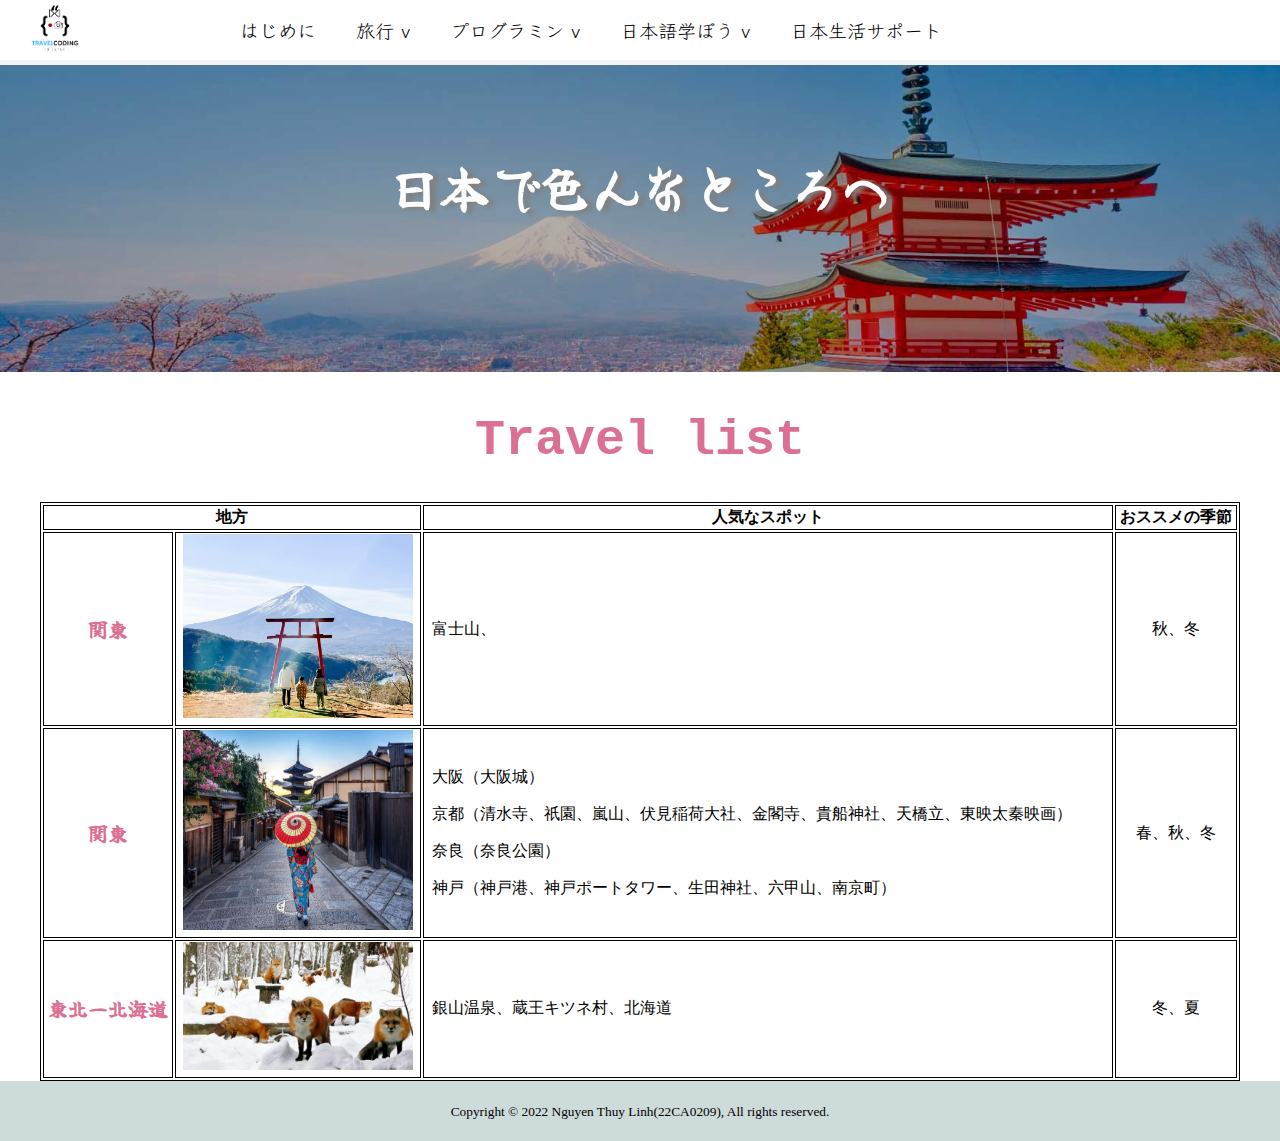
<file: travel.html>
<!DOCTYPE html>
<html lang="ja">
<head>
	<meta charset="UTF-8">
	<title>Travel in Japan</title>
	<link rel="stylesheet" href="index-style.css" type="text/css">
	<link rel="stylesheet" href="travel-style.css" type="text/css">
</head>
<body>
    <div id="wrapper">

		<!--Top-->
		<div id="header1">
			<nav class="container">
				<!--logo-->
				<a href="" id="logo">
					<img src="images/logo.png" alt=""><!--はクリックできるように、a属性使わないと-->
				</a>
				<!--menu, unordered list-->
				<!-- ul#main-menu>li*5>a -->
				<ul id="menu">
					<!--Click可リスト=> a属性-->
					<li><a href="index.html">はじめに</a></li>
					<li><a id="tab" href="travel.html">旅行</a>
						<ul class="sub-menu">
							<li><a href="kansai.html">関西</a></li>
							<li><a href="kanto.html">関東</a></li>
							<li><a href="tohoku.html">東北</a></li>
						</ul>
					</li>
					<li><a id="tab" href="articles.html">プログラミン</a>
						<ul class="sub-menu">
							<li><a href="ai.html">AI</a></li>
							<li><a href="java.html">Java</a></li>
							<li><a href="htmlcss.html">HTML&CSS</a></li>
						</ul>
					</li>
					<li><a id="tab" href="japanese.html">日本語学ぼう</a>
							<ul class="sub-menu">
								<li><a id="tab_tab"href="kaiwa.html">毎日の日本語</a>
									<ul class="sub-menu">
										<li><a href="communication.html">日常会話</a></li>
										<li><a href="baitocommunication.html">アルバイト会話</a></li>
										<li><a href="interview.html">面接</a></li>
										<li><a href="businesscommunication.html">ビジネス会話</a></li>
									</ul>
								</li>
								<li><a id="tab_tab" href="jlpt.html">JLPT</a>
									<ul class="sub-menu">
										<li><a href="basic.html">N5-N4</a></li>
										<li><a href="traing.html">N3-N2</a></li>
										<li><a href="master.html">N1</a></li>
									</ul>
								</li>
							</ul>
						</li>
					<li><a href="supportlife.html">日本生活サポート</a></li>

				</ul>

			</nav>
    		<div id="photolink2">
       			<p>日本で色んなところへ</p>
    		</div>
		</div>
    	<div id="main-list">
        	<div id="intro2"><p>Travel list</p></div>
        	<table border="1">
				<!-- tr>th*3 -->
				<tr>
					<th colspan="2">地方</th>
					<th>人気なスポット</th>
					<th>おススメの季節</th>
				</tr>
				<!-- tr*3>td*4 -->
				<tr>
					<td><a href="kantou.html">関東</a></td>
					<td><a href="kantou.html"><img src="images/fujisan.jpg" alt="fujisan" width="230px"></a></td>
					<td>富士山、</td>
					<td>秋、冬</td>
				</tr>
				<tr>
					<td><a href="kansai.html">関東</a></td>
					<td><a href="kansai.html"><img src="images/kyoto2.jpg" alt="kiyomizutera" width="230px" height="200px"></a></td>
					<td>
						<p>大阪（大阪城）</p>
						<p>京都（清水寺、祇園、嵐山、伏見稲荷大社、金閣寺、貴船神社、天橋立、東映太秦映画）</p>
						<p>奈良（奈良公園）</p>
						<p>神戸（神戸港、神戸ポートタワー、生田神社、六甲山、南京町）</p>
					</td>
					<td>春、秋、冬</td>
				</tr>
				<tr>
					<td><a href="tohoku.html">東北ー北海道</a></td>
					<td><a href="tohoku.html"><img src="images/FOX-VILLAGE.jpg" alt="Fox village winter" width="230px"></a></td>
					<td>銀山温泉、蔵王キツネ村、北海道</td>
					<td>冬、夏</td>
				</tr>
			</table>  
    	</div>
	</div>
    
</body>
<footer>
    <p><small>
        Copyright &copy; 2022 Nguyen Thuy Linh(22CA0209), All rights reserved.
        </small>
    </p>
</footer>
</html>
</file>
<file: index-style.css>
/*import font*/
@import url('https://fonts.googleapis.com/css2?family=DynaPuff:wght@400;500;600;700&family=Klee+One:wght@400;600&family=Yuji+Mai&family=Yuji+Syuku&display=swap');

/* Setup All */
body{
    margin: 0px;
    padding: 0px;
}
footer{
    text-align: center;
    background-color:  #cedbdb;
    padding: 5px 0px;
}
.container{
    display: flex;/*xuat hien tren 1 hang*/
    position: fixed;
    width: 100%;
    background-color: #ffffff;
    align-items: center;
    padding: 0px 0px;
    border-bottom: 5px solid rgb(243, 243, 243);
    /* https://hocwebchuan.com/tutorial/css3/display-flex.php */  
}

h1{
    font-size: 40px;
}
h2{
    font-size: 30px;
    color: palevioletred;
}
h4{
    background-color: #cedbdb;
    display: block;
    padding: 10px 10px;
}
h5{
    text-align: center;
}
.link{
    text-decoration: none;
    color: palevioletred;
}
#bookmark li a{
    display: block;
}
#bookmark li a:hover{
    color: #45a29e;
    border-bottom: solid 3px #45a29d81;
}
li{
    list-style: none;
}
#hightline{
    font-weight: 500;
}
figure{
    text-align: center;
}
#read-more{
    border: solid 2px palevioletred;
    padding: 10px;
    margin-left: 20px;
}
/* --------------------------------------- header ---------------------------------*/
#header1{
    font-family: 'Klee One', cursive;
}
#header2{
    font-family: 'Klee One', cursive;
}

/* logo */
#logo img{
    max-width: 50px;
    height: auto;
    margin-right: 100px;
    margin-left: 30px;
}

/* menu */
#menu{
    display: flex;
}
#menu li{
    position: relative;
}
#menu li a{
    color: black;
    font-size: larger;
    display: block;
    padding: 0px 20px;
    text-decoration: none;
}
#menu li a:hover{
    color: #45a29e;
}
#menu ul.sub-menu{
    position: absolute;
    background-color: white;
    padding-top: 28px;
    padding-left: 0px;
    /* list-style: none; */
    width: 200px;
    display: none;
}
#menu li:hover ul.sub-menu{
    display: block;
}
#menu ul.sub-menu a{
    padding: 5px 20px;
    border-bottom: 1px solid #80808017;
    left:0px;
}
#menu ul.sub-menu a:hover {
    background-color: #e5faf9;
    border-top: palevioletred;
}
#menu ul.sub-menu li:last-child a{
    border-bottom: none;
}
#menu ul.sub-menu ul.sub-menu{
    left: 200px;
    top: 0px;
    display: none;
}
#menu ul.sub-menu li:hover ul.sub-menu{
    display: block;
}
#tab::after{
    content: "  v";
    -webkit-transform: rotate(90deg); /* Safari and Chrome */
    -moz-transform: rotate(90deg);   /* Firefox */
    -ms-transform: rotate(90deg);   /* IE 9 */
    -o-transform: rotate(90deg);   /* Opera */
    transform: rotate(90deg);
}
#tab_tab::after{
    content: " ›"
}
/* --------------------------------------  quote -------------------------------- */
#quote{
    display: block;
    text-align: center;
    background-image: url("images/coding.png");
    background-size: cover;
    background-position-y: -80px;
    padding: 150px;
    margin: 0px;
}
#quote p{
    display: flex;
    flex-direction:column;
    align-items: center;
    background: rgba(255, 255, 255, 0.466); /* Nền với 30% opacity */
    margin: 0px;
    font-family: 'Yuji Syuku', serif;
    font-size: 30px;
    padding-bottom: 20px;
}
#quote h1{
    display: flex;
    flex-direction:column;
    align-items: center;
    background: rgba(255, 255, 255, 0.466); /* Nền với 30% opacity */
    margin: 0px;
    font-family: 'DynaPuff', cursive;
    font-size: 60px;
    /* mix-blend-mode: screen; */
    padding-top: 20px;
}
/* -------------------------------------- content -------------------------------- */
.navigation {
    position: fixed;
    background-color: #fff;
    top: 150px;
    height: 25%;
    display: box;
    display: -webkit-box;
    display: -moz-box;
    box-align: center;
    -Webkit-box-align: center;
    -Moz-box-align: center;
    padding-right: 20px;
    border: 5px solid rgb(243, 243, 243);
    
}
.navigation li a{
    color: black;
    text-decoration: none;
}
.navigation li a:hover{
    color: #45a29e;
}
.navigation ul{
    padding-left: 10px;
}
#content{
    font-family: 'Klee One', cursive;
    margin: 0px 8px; 
    text-align: justify;
}
#content >img{
    float: left;
    border-style: solid;
    border-width: 4px;
    border-top-color: rgb(255,206,236);
    border-bottom-color:#99bce8;
    border-left-color: #7acdfd;
    border-right-color: palevioletred;
    padding: 10px;
    margin: 10px 20px 10px 130px ;    
}
#content h1{
    display: block;
    text-align: center;
    padding-top: 50px;
    margin:10px 0px;
    border-top-style: solid;
    border-width: 4px;
    border-top-color: palevioletred;
}
#content ol{
    display: block;
    margin-left: 300px;
    padding-left: 20px;
}
#content li{
    font-size: medium;
}
#content li a{
    text-decoration: none;
    font-style: normal;
}
#intro{
    padding: 40px 80px 80px;
    margin-bottom: 20px;
    margin-left: 120px;
    border-style: dotted;
    border-top-color: rgb(255,206,236);
    border-bottom-color:#99bce8;
    border-left-color: #7acdfd;
    border-right-color: palevioletred;
    border-width: 2px;
}
#content blockquote{
    padding-left: 10px;
    border-left-style: solid;
    border-width: 4px;
    border-color: palevioletred;
}
#skill{
    display: flex;
    justify-content: center;
    margin-bottom: 20px;
}
#title td{
    color: palevioletred;
    font-size: larger;
    font-weight: bold;
}
.main-content{
    float: left;
    width: 79.5%;
    margin: 20px 40px;
    padding: 0px 60px 10px 60px;
    border: solid 2px palevioletred;
}
#index{
    margin: 0px 40px 20px 120px;
}
.main-content p{
    /* text-indent: 10px; */
    padding-bottom: 10px;
}
#video,#subcript{
    display: flex;
    justify-content: space-around;
}
#fanpage{
    display: block;
    margin-left: 300px;
}
.photolink{
    display: block;
    text-align: center;
}
.photolink p{
    margin:0px;
    text-shadow: 5px 2px 4px grey  
}
.photolink p a{
    background-color:rgba(206, 85, 85, 0.404);
    color: rgb(252, 252, 252);
    font-size: 30px;
    margin-top: 0px;
    padding: 10px;
    border-radius: 5%;
    border-color: aliceblue;
    /* border-width: thick;出来ない */
}
.photolink p:first-child{
    color: rgb(252, 252, 252);
    font-size: 100px;
}
#travel{
    background-image: url("images/kansai2.jpg");
    background-size: cover;
    background-position-y: -200px;
    padding: 110px 0px;
}
#articles{
    background-image: url("images/coding.jpg");
    background-size: cover;
    background-position-y: -200px;
    padding: 110px 0px;
}
#japanese{
    background-image: url("images/ryugaku.jpg");
    background-size: cover;
    background-position-y: -150px;
    padding: 110px 0px;
}
#japanese p{
    display: block;
    margin-top: 130px;
    font-size: 50px;
}
#support{
    background-image: url("images/smile.jpg");
    background-size: cover;
    background-position-y: -250px;
    padding: 110px 0px;
}
#support p{
    display: block;
    background-color: rgba(28, 30, 150, 0.137);
    margin-top: 130px;
    font-size: 50px;
}
#sp{
    display: flex;
    justify-content: center;
}
#photoshop{
    display: flex;
    justify-content: space-around;
    margin: 20px 20px;
}
#photoshop-sub{
    display: block;
    align-content: center;
    text-align: center;
}
</file>
<file: travel-style.css>
/*--------------------------------------travel.html-------------------------------*/
#photolink2{
    display: block;
    text-align: center;
    background-image: url("images/japan.jpg");
    background-size: cover;
    background-position-y: -80px;
    padding: 0px;
    margin: 0px;
}
#photolink2 p{
    color: rgb(252, 252, 252);
    font-family: 'Yuji Mai', serif;
    font-size: 50px;
    font-weight: 800;
    text-shadow: 6px 2px 4px grey;
    background: rgba(0, 0, 0, 0.303);
    padding: 150px 0px;
    margin: 0px;
}
#intro2 p{
    display: block;
    margin: 40px;
    height: 50px;
    text-align: center;
    font-family: 'Courier New', Courier, monospace;
    color: palevioletred;
    font-size: 50px;
    font-weight: 900;
}
#main-list a{
    text-align: center;
    font-family: 'Yuji Mai', serif;
    font-size: 20px;
    font-weight: 700;
    color: palevioletred;
    display: block;
    margin: 0px;
    padding: 0px;
    height: fit-content;
    text-decoration: none;
}
#main-list tr td:last-child{
    text-align: center;
}
table, th, td{
    border:1px solid black;
}
#main-list table{
    /* border-collapse:collapse; */
    margin-left: auto; 
    margin-right: auto;
    width: 1200px; 
    height: 450px;
    
}
table td:nth-of-type(3){
    padding: 8px;
}
</file>
